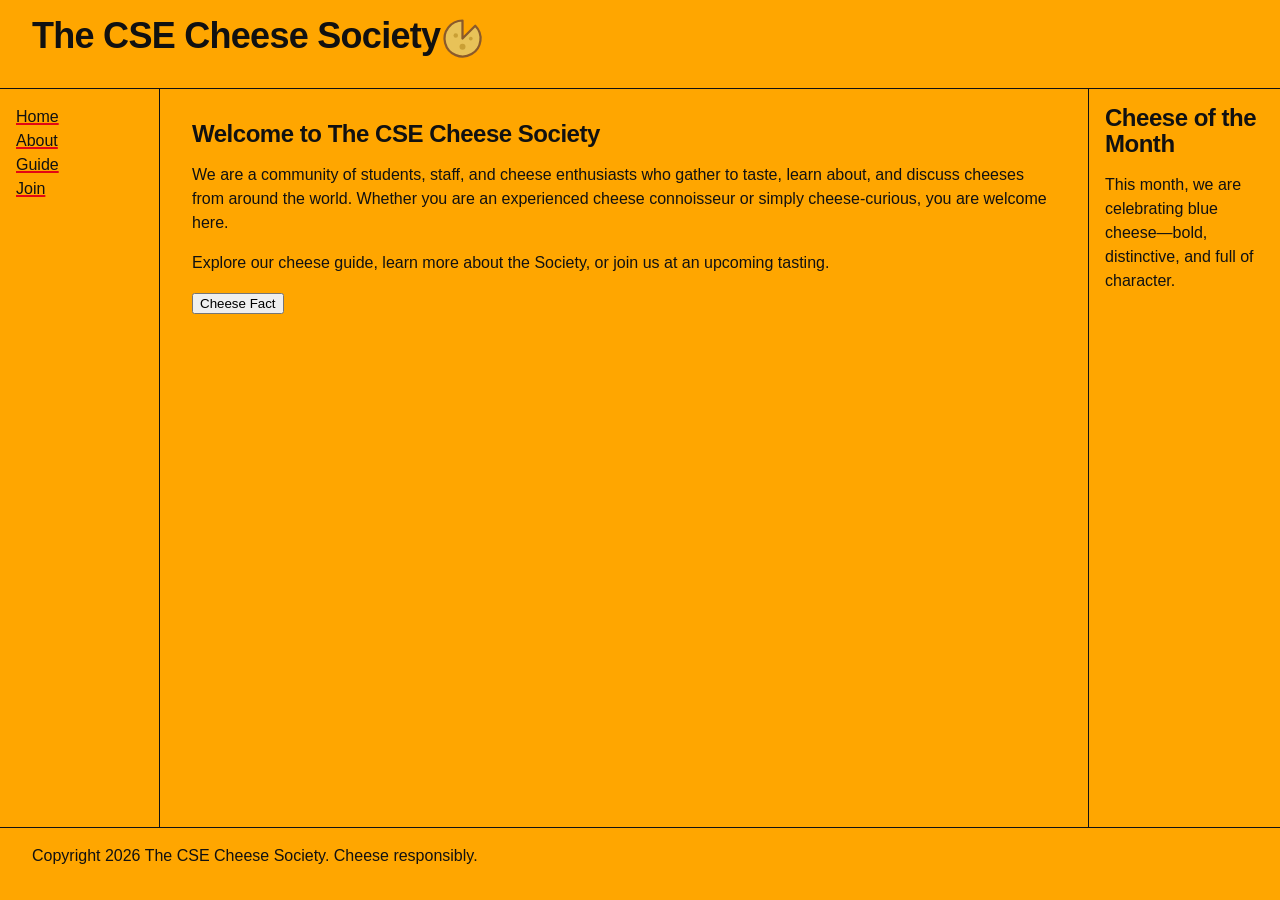
<file: index.html>
<!DOCTYPE html>
<html lang="en">
<head>
  <meta charset="utf-8">
  <meta name="viewport" content="width=device-width, initial-scale=1">
  <meta name="description" content="landing site for the CSE cheese society">
  <title>The CSE Cheese Society</title>
  <link rel="stylesheet" href="styles/tokens.css">
  <link rel="stylesheet" href="styles/home.css">
  <link rel="stylesheet" href="styles/global.css">
  <link rel="stylesheet" href="styles/site.css">
  <!--
    GRID HOLY GRAIL
    The full holy grail in ONE grid container — no wrappers, no nesting.
    grid-template-areas draws the layout as ASCII art: header and footer
    span all three columns, nav | main | aside share the middle row.
    Because every region is placed by name, the single media query below
    re-draws the whole page as one column just by rewriting the map.
  -->

</head>
<body>
  <header>
      <h1>The CSE Cheese Society</h1>
      <img src="images/logo.svg" alt="" width="45" height="45">
      
  </header>

  <nav>
    <ul>
      <li><a href="index.html">Home</a></li>
      <li><a href="about.html">About</a></li>
      <li><a href="guide/index.html">Guide</a></li>
      <li><a href="join.html">Join</a></li>
    </ul>
  </nav>

  <main>
    <h2>Welcome to The CSE Cheese Society</h2>
    <p>We are a community of students, staff, and cheese enthusiasts who gather to taste, learn about, and discuss 
      cheeses from around the world. Whether you are an experienced cheese connoisseur or simply cheese-curious, 
      you are welcome here.</p>
    <p>Explore our cheese guide, learn more about the Society, or join us at an upcoming tasting.</p>

    <button commandfor="cheese-fact-popover" command="toggle-popover">
      Cheese Fact
    </button>

    <div popover id="cheese-fact-popover">
      <h3>Cheese Fact</h3>
      <p>Cheese is one of the world&rsquo;s oldest prepared foods, with evidence of cheesemaking dating back thousands of years.</p>
    </div>
  </main>

  <aside>
    <h2>Cheese of the Month</h2>
    <p>This month, we are celebrating blue cheese&mdash;bold, distinctive, and full of character.</p>
  </aside>

  <footer>
    <p>Copyright 2026 The CSE Cheese Society. Cheese responsibly.</p>
  </footer>
</body>
</html>
</file>
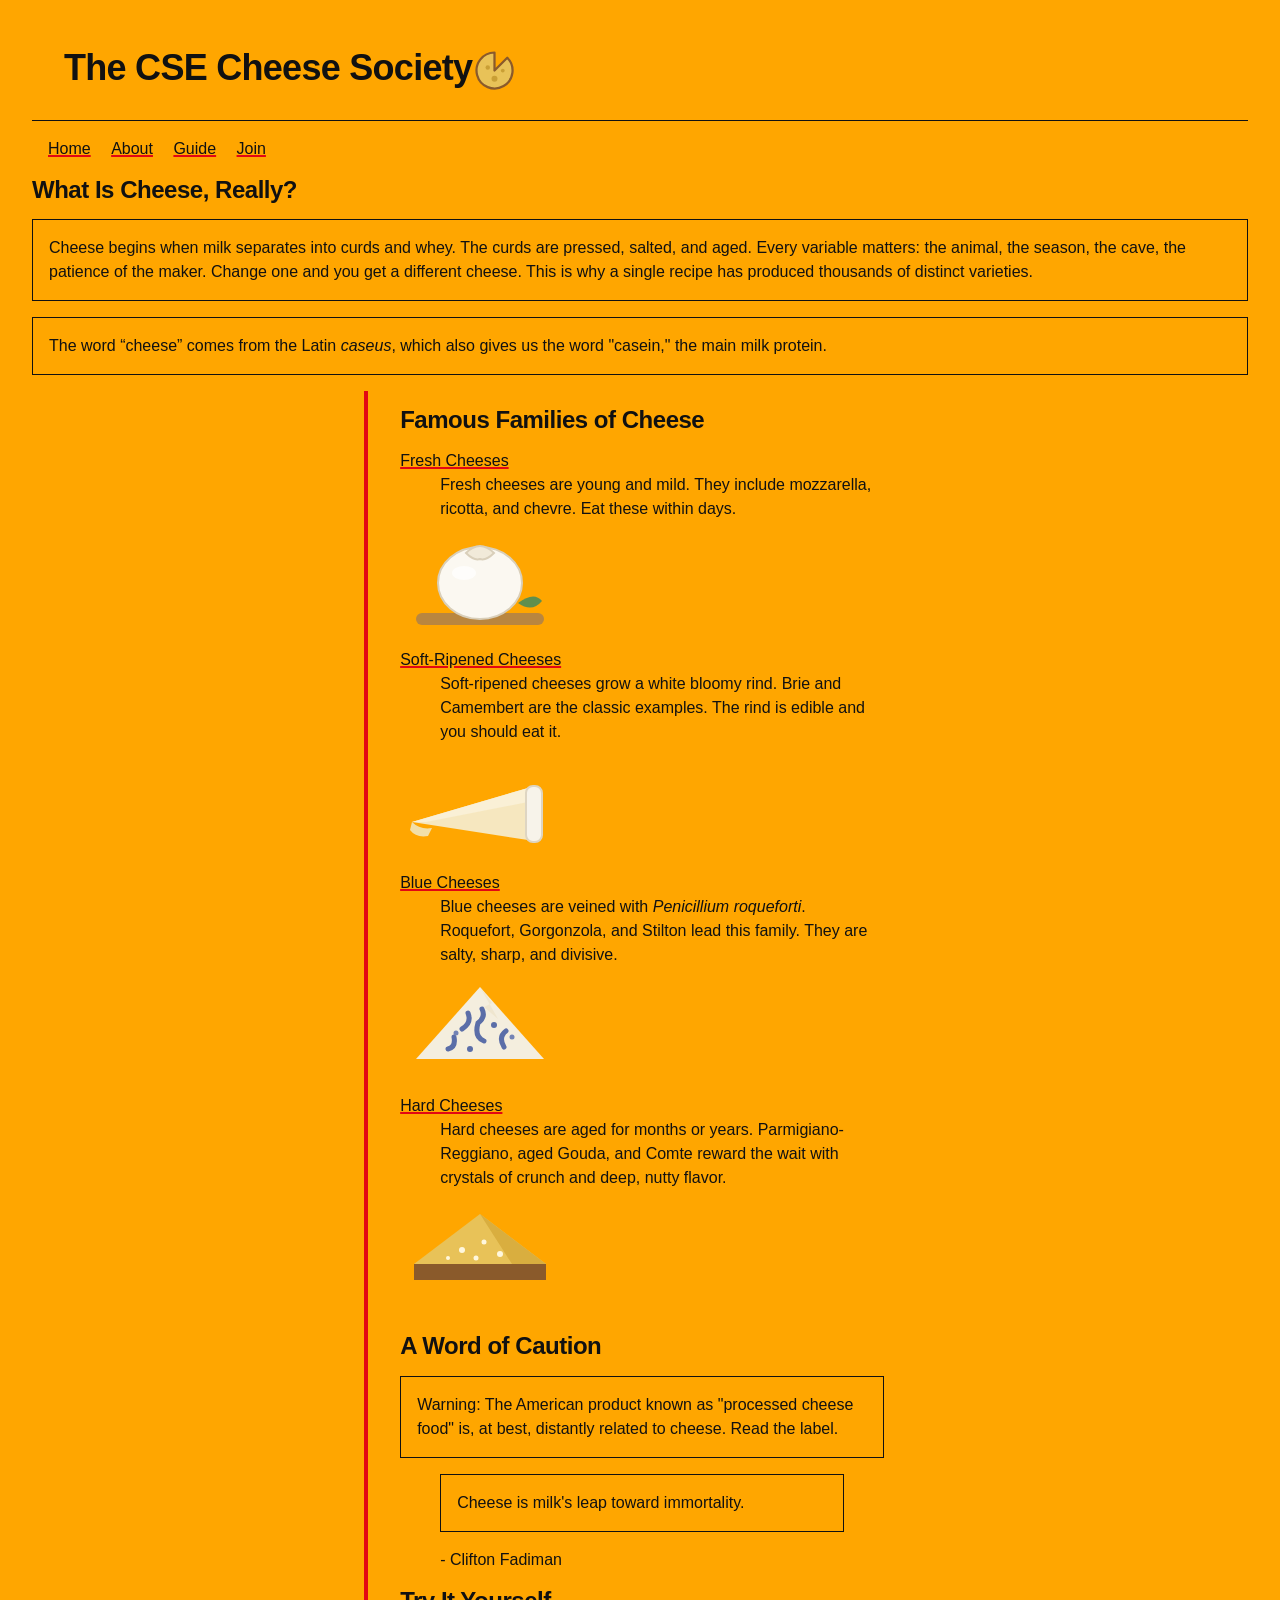
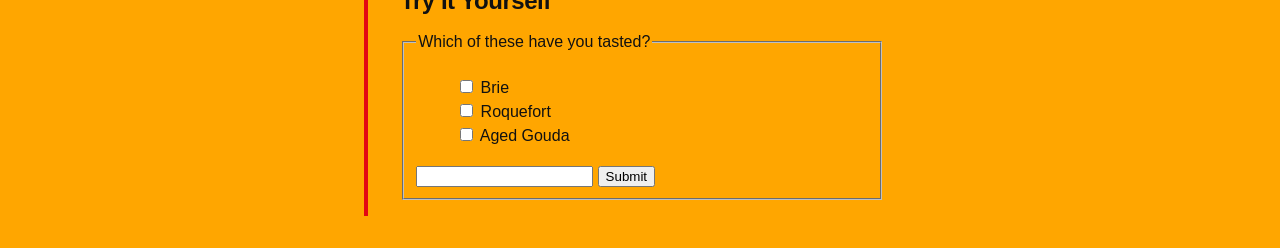
<file: guide/index.html>
<!DOCTYPE html>
<html lang="en">
<head>
  <meta charset="utf-8">
  <meta name="viewport" content="width=device-width, initial-scale=1">
  <meta name="description" content="describes what cheese is and introduces various kinds of cheese">
  <title>Cheese Guide</title>
  <link rel="stylesheet" href="../styles/tokens.css">
  <link rel="stylesheet" href="../styles/global.css">
  <link rel="stylesheet" href="../styles/site.css">
  <link rel="stylesheet" href="../styles/guide.css">

  <!--
    NORMAL FLOW
    With no layout CSS at all, block boxes (h1, p, section…) stack top to
    bottom and fill the available width, while inline boxes (strong, em, a…)
    run left to right inside lines of text.
    The only real layout rules here build the classic centered reading
    column: max-width plus margin-inline: auto on the article.
  -->

</head>


<body>

  <header>
      <h1>The CSE Cheese Society</h1>
      <img src="../images/logo.svg" alt="" width="45" height="45">
      
  </header>

  <nav>
    <ul>
      <li><a href="../index.html">Home</a></li>
      <li><a href="../about.html">About</a></li>
      <li><a href="index.html">Guide</a></li>
      <li><a href="../join.html">Join</a></li>
    </ul>
  </nav>

  <main>
    <h2>What Is Cheese, Really?</h2>

    <section>
      <p>Cheese begins when milk separates into curds and whey. The curds are 
                  pressed, salted, and aged. Every variable matters: the animal, the
                  season, the cave, the patience of the maker. Change one and you get a
                  different cheese. This is why a single recipe has produced thousands
                  of distinct varieties.</p>
      <p>The word <q>cheese</q> comes from the Latin <i class="latin" lang="la">caseus</i>, which also gives us the
                  word "casein," the main milk protein.</p>
    </section>

    <article class="cheese guide">

        <section class="cheese-families">
            <h2>Famous Families of Cheese</h2>
            <dl>
                <a href="fresh.html">
                <dt>Fresh Cheeses</dt>
                </a>
                <dd>Fresh cheeses are young and mild. They include mozzarella, ricotta, and chevre. Eat these within days.</dd>
                <img class="vt-fresh" src="../images/cheese-fresh.svg" alt="A ball of fresh mozzarella on a small board" width="160" height="120">

                <a href="soft.html">
                <dt>Soft-Ripened Cheeses</dt>
                </a>
                <dd>Soft-ripened cheeses grow a white bloomy rind. Brie and Camembert are the classic examples. The rind is edible and you should eat it.</dd>
                <img class="vt-soft" src="../images/cheese-soft.svg" alt="A wedge of soft-ripened brie with a bloomy white rind" width="160" height="120">

                <a href="blue.html">
                <dt>Blue Cheeses</dt>
                </a>
                <dd>Blue cheeses are veined with <i class="latin" lang="la">Penicillium roqueforti</i>. Roquefort,
                    Gorgonzola, and Stilton lead this family. They are salty, sharp, and
                    divisive.</dd>
                <img class="vt-blue" src="../images/cheese-blue.svg" alt="A crumbly wedge of blue cheese with dark veins" width="160" height="120">

                  
                <a href="hard.html">
                  <dt>Hard Cheeses</dt>
                </a>
                <dd>Hard cheeses are aged for months or years. Parmigiano-Reggiano,
                    aged Gouda, and Comte reward the wait with crystals of crunch and
                    deep, nutty flavor.</dd>
                <img class="vt-hard" src="../images/cheese-hard.svg" alt="A dense wedge of aged hard cheese with crunchy crystals" width="160" height="120">

            </dl>

        </section>


        <section class="caution">   
            <h2>A Word of Caution</h2>
            <p id="warning">Warning: The American product known as "processed cheese food" is,
            at best, distantly related to cheese. Read the label.</p>

            <blockquote>
                <p>Cheese is milk's leap toward
                immortality.</p>
                <footer>- Clifton Fadiman</footer>
            </blockquote>
            
        </section>

        <section class="try-it">
            <h2>Try It Yourself</h2>
            <form>
                <fieldset>
                    <legend>Which of these have you tasted?</legend>
                    <ul>
                        <input type="checkbox" id="brie" name="cheese" value="brie">
                        <label for="brie">Brie</label>

                        <br>

                        <input type="checkbox" id="roquefort" name="cheese" value="roquefort">
                        <label for="roquefort">Roquefort</label>

                        <br>

                        <input type="checkbox" id="aged-gouda" name="cheese" value="aged-gouda">
                        <label for="aged-gouda">Aged Gouda</label>

                        <br>
                    </ul>
                    <input type="text" id="cheese-tasted" name="cheese" value=""></input>

                    <button class="cheese-tasted" type="button">Submit</button>
                </fieldset>

            </form>

        </section>

    </article>
  </main>

</body>
</html>
</file>
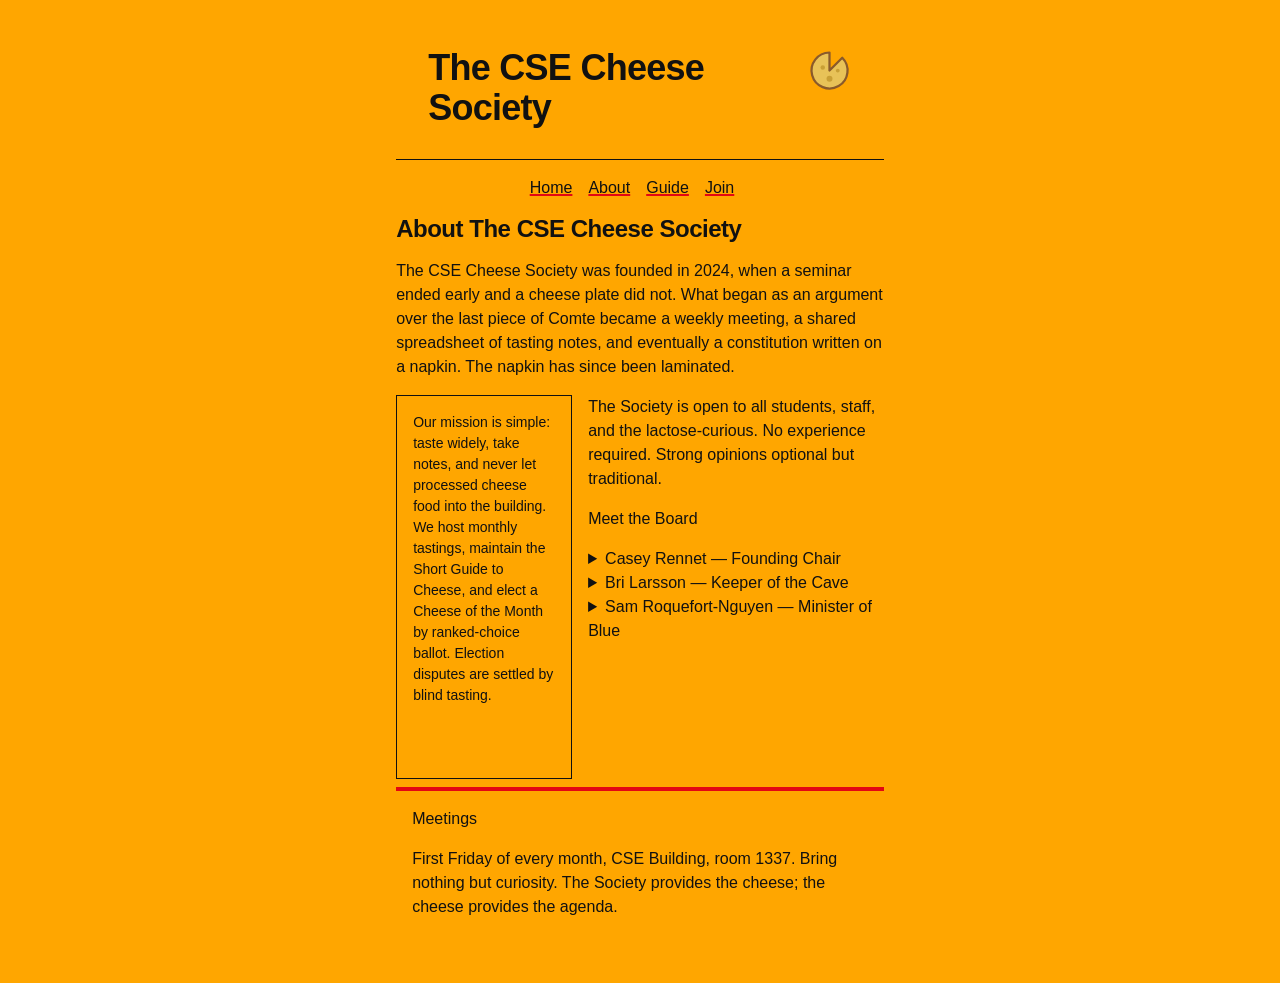
<file: about.html>
<!DOCTYPE html>
<html lang="en">
<head>
  <meta charset="utf-8">
  <meta name="viewport" content="width=device-width, initial-scale=1">
  <meta name="description" content="About the CSE cheese society and its current admin">
  <title>About</title>
  <link rel="stylesheet" href="styles/tokens.css">
  <link rel="stylesheet" href="styles/global.css">
  <link rel="stylesheet" href="styles/site.css">
  <link rel="stylesheet" href="styles/about.css">
  <!--
    FLOAT
    float: left shifts the figure to one side and takes it out of normal
    flow; the line boxes of following text shorten to wrap around it.
    The figure is deliberately taller than all the text, so the footer's
    clear: both is visible: without it, the footer would slide up and sit
    beside the float; with it, the footer starts below the figure's bottom.
  -->

</head>
<body>

  <header>
      <h1>The CSE Cheese Society</h1>
      <img src="images/logo.svg" alt="" width="45" height="45">
      
  </header>

  <nav>
    <ul>
      <li><a href="index.html">Home</a></li>
      <li><a href="about.html">About</a></li>
      <li><a href="guide/index.html">Guide</a></li>
      <li><a href="join.html">Join</a></li>
    </ul>
  </nav>

  <main>
    <h2>About The CSE Cheese Society</h2>
    <p>The CSE Cheese Society was founded in 2024, when a seminar ended
  early and a cheese plate did not. What began as an argument over the
  last piece of Comte became a weekly meeting, a shared spreadsheet of
  tasting notes, and eventually a constitution written on a napkin. The
  napkin has since been laminated.</p>

    <article>
      <figure>
        <figcaption>Our mission is simple: taste widely, take notes, and never let
  processed cheese food into the building. We host monthly tastings,
  maintain the Short Guide to Cheese, and elect a Cheese of the Month
  by ranked-choice ballot. Election disputes are settled by blind
  tasting.</figcaption>
      </figure>


      <p>The Society is open to all students, staff, and the lactose-curious.
  No experience required. Strong opinions optional but traditional.</p>

      <p>Meet the Board</p>
      <details>
          <summary>Casey Rennet — Founding Chair</summary>
          <p>Casey once drove four hours for a cheese that turned out to be sold
  out, and describes the trip as "still worth it." Responsible for the
  napkin constitution. Favorite family: hard. Favorite cheese: a
  five-year Gouda "that changed my life."</p>
      </details>

      <details>
          <summary>Bri Larsson — Keeper of the Cave</summary>
          <p>Bri manages the Society's aging fridge (a mini-fridge, lovingly
  mislabeled "THE CAVE") and its strict humidity log. Favorite family:
  soft-ripened. Position on rinds: eat them, always, no exceptions.</p>
      </details>

      <details>
          <summary>Sam Roquefort-Nguyen — Minister of Blue</summary>
          <p>Sam claims no relation to the village of Roquefort-sur-Soulzon but
  has never provided documentation either way. Runs the annual "Blue
  Cheese Amnesty" where skeptics get one supervised second chance.
  Favorite cheese: Stilton, at midnight, with port.</p>
      </details>

    </article>


  </main>

  <footer>
    <p>Meetings</p>
    <p>First Friday of every month, CSE Building, room 1337. Bring nothing
but curiosity. The Society provides the cheese; the cheese provides
the agenda.
</p>
  </footer>

</body>
</html>
</file>
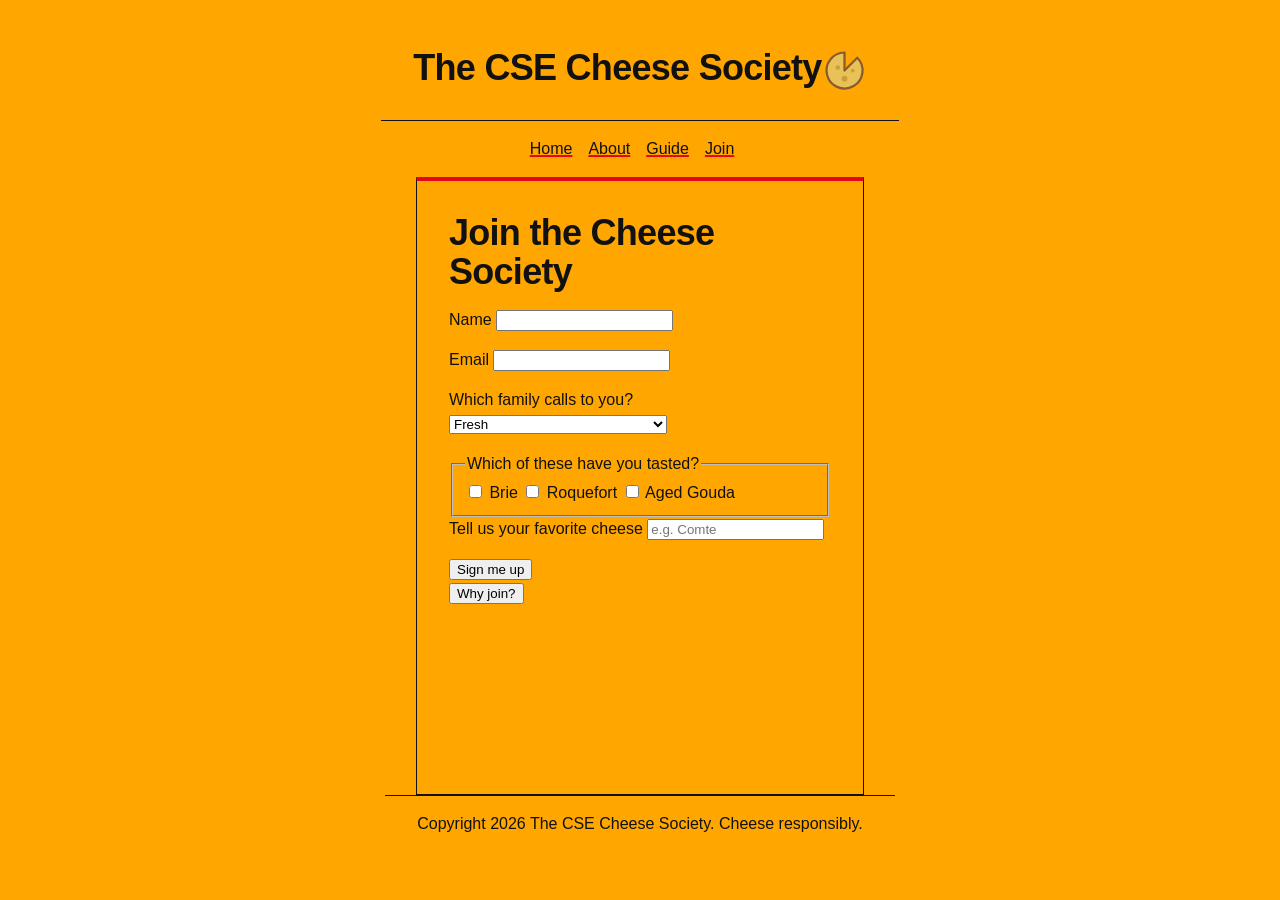
<file: join.html>
<!DOCTYPE html>
<html lang="en">
<head>
  <meta charset="utf-8">
  <meta name="viewport" content="width=device-width, initial-scale=1">
  <meta name="description" content="Sign up page for joing the CSE cheese society">
  <title>Join</title>
  <link rel="stylesheet" href="styles/tokens.css">
  <link rel="stylesheet" href="styles/global.css">
  <link rel="stylesheet" href="styles/join.css">
  <link rel="stylesheet" href="styles/site.css">
  <!--
    FLEX PAGE SCAFFOLD
    The body is a flex column at least as tall as the viewport. Header and
    footer take their natural height; main has flex: 1, so it grows to
    absorb the leftover space and pushes the footer to the bottom even
    when the content is short.
  -->

</head>


<body class="card">
  <header>
      <h1>The CSE Cheese Society</h1>
      <img src="images/logo.svg" alt="" width="45" height="45">
      
  </header>

  <nav>
    <ul>
      <li><a href="index.html">Home</a></li>
      <li><a href="about.html">About</a></li>
      <li><a href="guide/index.html">Guide</a></li>
      <li><a href="join.html">Join</a></li>
    </ul>
  </nav>

  <main>
    <h1>Join the Cheese Society</h1>
    <form>
      <p class="field">
        <label for="name">Name</label>
        <input id="name" name="name" type="text" autocomplete="name" required>
      </p>

      <p class="field">
        <label for="email">Email</label>
        <input id="email" name="email" type="email" autocomplete="email" required>
      </p>

      <p class="field">
        <label for="family">Which family calls to you?</label>
        <select id="family" name="family">
          <option value="fresh">Fresh</option>
          <option value="soft">Soft-ripened</option>
          <option value="blue">Blue</option>
          <option value="hard">Hard</option>
          <option value="undecided">Undecided &mdash; that&rsquo;s why I&rsquo;m here</option>
        </select>
      </p>

      <fieldset class="tasted">
        <legend>Which of these have you tasted?</legend>
        <label><input type="checkbox" name="tasted" value="brie"> Brie</label>
        <label><input type="checkbox" name="tasted" value="roquefort"> Roquefort</label>
        <label><input type="checkbox" name="tasted" value="aged-gouda"> Aged Gouda</label>
      </fieldset>

      <p class="field">
        <label for="favorite">Tell us your favorite cheese</label>
        <input id="favorite" name="favorite" type="text" placeholder="e.g. Comte">
      </p>

      <button type="submit">Sign me up</button>
    </form>

    <button command="show-modal" commandfor="why-join">Why join?</button>

    <dialog id="why-join">
      <h2>Why join?</h2>
      <ul>
        <li>Monthly tastings. The Society buys the cheese. You bring opinions.</li>
        <li>Voting rights in the Cheese of the Month election.</li>
        <li>Access to THE CAVE (a mini-fridge, but a very serious one).</li>
        <li>A laminated membership card featuring the cheese of your choice.</li>
        <li>Amnesty program for recovering blue-cheese skeptics.</li>
      </ul>
      <button command="close" commandfor="why-join">I'm Convinced</button>
    </dialog>


  </main>

  <footer>
    <p>Copyright 2026 The CSE Cheese Society. Cheese responsibly.</p>
  </footer>
</body>
</html>
</file>
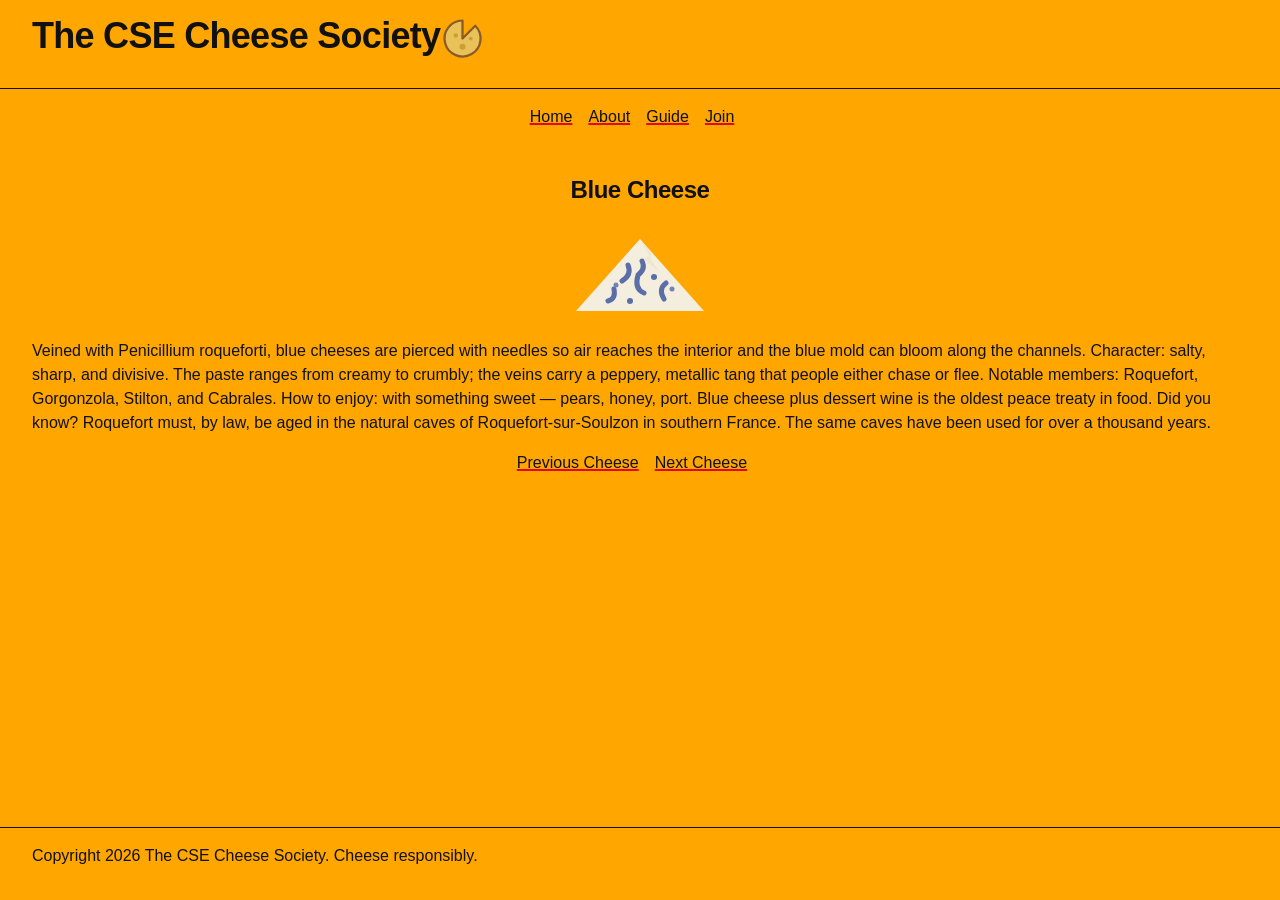
<file: guide/blue.html>
<!DOCTYPE html>
<html lang="en">
<head>
  <meta charset="utf-8">
  <meta name="viewport" content="width=device-width, initial-scale=1">
  <meta name="description" content="description of blue cheeses">
  <title>Blue Cheese</title>
  <link rel="stylesheet" href="../styles/tokens.css">
  <link rel="stylesheet" href="../styles/global.css">
  <link rel="stylesheet" href="../styles/site.css">
  <link rel="stylesheet" href="../styles/families.css">

  <!--
    GRID PAGE SCAFFOLD
    The same header/main/footer page as demo 06, built with grid instead.
    grid-template-areas names the rows so the CSS reads like a sketch of
    the page; each region claims its slot with grid-area. Rows are
    auto 1fr auto: natural height at the edges, main takes the rest.
  -->
</head>
<body>
  <header>
    <h1>The CSE Cheese Society</h1>
    <img src="../images/logo.svg" alt="" width="45" height="45">
      
  </header>

  <nav class="nav">
    <ol>
      <li><a href="../index.html">Home</a></li>
      <li><a href="../about.html">About</a></li>
      <li><a href="index.html">Guide</a></li>
      <li><a href="../join.html">Join</a></li>
    </ol>

  </nav>

  <main>
    <h2>Blue Cheese</h2>
    <img class="cheese-pic vt-blue" src="../images/cheese-blue.svg" alt="…" width="160" height="120">

    <p>Veined with Penicillium roqueforti, blue cheeses are pierced with
needles so air reaches the interior and the blue mold can bloom along
the channels.

Character: salty, sharp, and divisive. The paste ranges from creamy
to crumbly; the veins carry a peppery, metallic tang that people
either chase or flee.

Notable members: Roquefort, Gorgonzola, Stilton, and Cabrales.

How to enjoy: with something sweet — pears, honey, port. Blue cheese
plus dessert wine is the oldest peace treaty in food.

Did you know? Roquefort must, by law, be aged in the natural caves of
Roquefort-sur-Soulzon in southern France. The same caves have been
used for over a thousand years.</p>

    <ul>
      <li><a href="soft.html">Previous Cheese</a></li>
      <li><a href="hard.html">Next Cheese</a></li>
    </ul>

  </main>

  <footer>
    <p>Copyright 2026 The CSE Cheese Society. Cheese responsibly.</p>

  </footer>
</body>
</html>
</file>
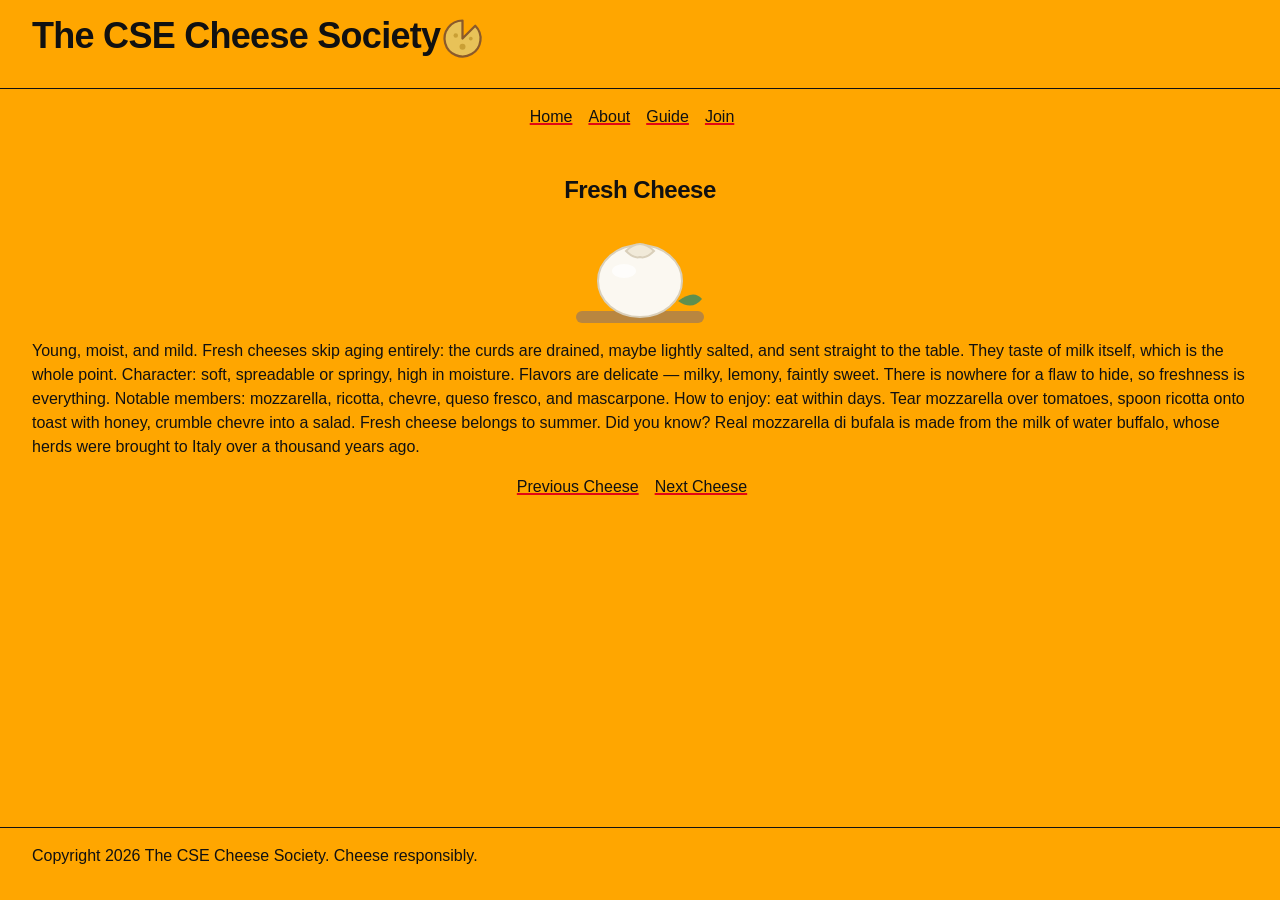
<file: guide/fresh.html>
<!DOCTYPE html>
<html lang="en">
<head>
  <meta charset="utf-8">
  <meta name="viewport" content="width=device-width, initial-scale=1">
  <meta name="description" content="description of fresh cheeses">
  <title>Fresh Cheese</title>
  <link rel="stylesheet" href="../styles/tokens.css">
  <link rel="stylesheet" href="../styles/global.css">
  <link rel="stylesheet" href="../styles/site.css">
  <link rel="stylesheet" href="../styles/families.css">

  <!--
    GRID PAGE SCAFFOLD
    The same header/main/footer page as demo 06, built with grid instead.
    grid-template-areas names the rows so the CSS reads like a sketch of
    the page; each region claims its slot with grid-area. Rows are
    auto 1fr auto: natural height at the edges, main takes the rest.
  -->
</head>
<body>
  <header>
    <h1>The CSE Cheese Society</h1>
      <img src="../images/logo.svg" alt="" width="45" height="45">
      
  </header>

  <nav class="nav">
    <ol>
      <li><a href="../index.html">Home</a></li>
      <li><a href="../about.html">About</a></li>
      <li><a href="index.html">Guide</a></li>
      <li><a href="../join.html">Join</a></li>
    </ol>

  </nav>

  <main>
    <h2>Fresh Cheese</h2>
    <img class="cheese-pic vt-fresh" src="../images/cheese-fresh.svg" alt="…" width="160" height="120">

    <p>Young, moist, and mild. Fresh cheeses skip aging entirely: the curds
are drained, maybe lightly salted, and sent straight to the table.
They taste of milk itself, which is the whole point.

Character: soft, spreadable or springy, high in moisture. Flavors are
delicate — milky, lemony, faintly sweet. There is nowhere for a flaw
to hide, so freshness is everything.

Notable members: mozzarella, ricotta, chevre, queso fresco, and
mascarpone.

How to enjoy: eat within days. Tear mozzarella over tomatoes, spoon
ricotta onto toast with honey, crumble chevre into a salad. Fresh
cheese belongs to summer.

Did you know? Real mozzarella di bufala is made from the milk of
water buffalo, whose herds were brought to Italy over a thousand
years ago.</p>

    <ul>
      <li><a href="hard.html">Previous Cheese</a></li>
      <li><a href="soft.html">Next Cheese</a></li>
    </ul>
  </main>

  <footer>
    <p>Copyright 2026 The CSE Cheese Society. Cheese responsibly.</p>

  </footer>
</body>
</html>
</file>
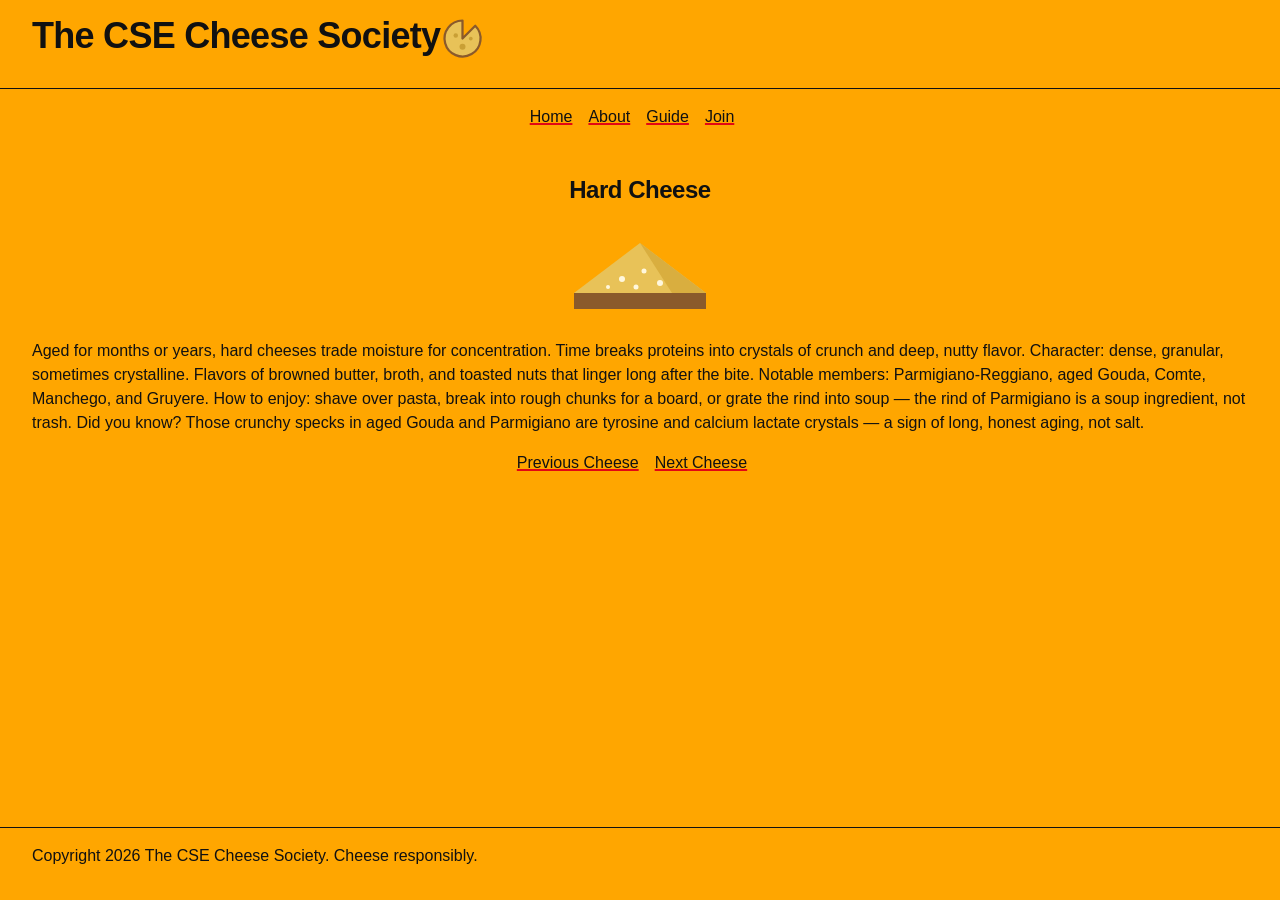
<file: guide/hard.html>
<!DOCTYPE html>
<html lang="en">
<head>
  <meta charset="utf-8">
  <meta name="viewport" content="width=device-width, initial-scale=1">
  <meta name="description" content="description of hard cheeses">
  <title>Hard Cheese</title>
  <link rel="stylesheet" href="../styles/tokens.css">
  <link rel="stylesheet" href="../styles/global.css">
  <link rel="stylesheet" href="../styles/site.css">
  <link rel="stylesheet" href="../styles/families.css">

  <!--
    GRID PAGE SCAFFOLD
    The same header/main/footer page as demo 06, built with grid instead.
    grid-template-areas names the rows so the CSS reads like a sketch of
    the page; each region claims its slot with grid-area. Rows are
    auto 1fr auto: natural height at the edges, main takes the rest.
  -->
</head>
<body>
  <header>
      <h1>The CSE Cheese Society</h1>
      <img src="../images/logo.svg" alt="" width="45" height="45">
      
  </header>

  <nav class="nav">
    <ol>
      <li><a href="../index.html">Home</a></li>
      <li><a href="../about.html">About</a></li>
      <li><a href="index.html">Guide</a></li>
      <li><a href="../join.html">Join</a></li>
    </ol>

  </nav>

  <main>
    <h2>Hard Cheese</h2>
    <img class="cheese-pic vt-hard" src="../images/cheese-hard.svg" alt="…" width="160" height="120">

    <p>Aged for months or years, hard cheeses trade moisture for
concentration. Time breaks proteins into crystals of crunch and deep,
nutty flavor.

Character: dense, granular, sometimes crystalline. Flavors of
browned butter, broth, and toasted nuts that linger long after the
bite.

Notable members: Parmigiano-Reggiano, aged Gouda, Comte, Manchego,
and Gruyere.

How to enjoy: shave over pasta, break into rough chunks for a board,
or grate the rind into soup — the rind of Parmigiano is a soup
ingredient, not trash.

Did you know? Those crunchy specks in aged Gouda and Parmigiano are
tyrosine and calcium lactate crystals — a sign of long, honest aging,
not salt.</p>

  <ul>
    <li><a href="blue.html">Previous Cheese</a></li>
    <li><a href="fresh.html">Next Cheese</a></li>
  </ul>

  </main>

  <footer>
    <p>Copyright 2026 The CSE Cheese Society. Cheese responsibly.</p>

  </footer>
</body>
</html>
</file>
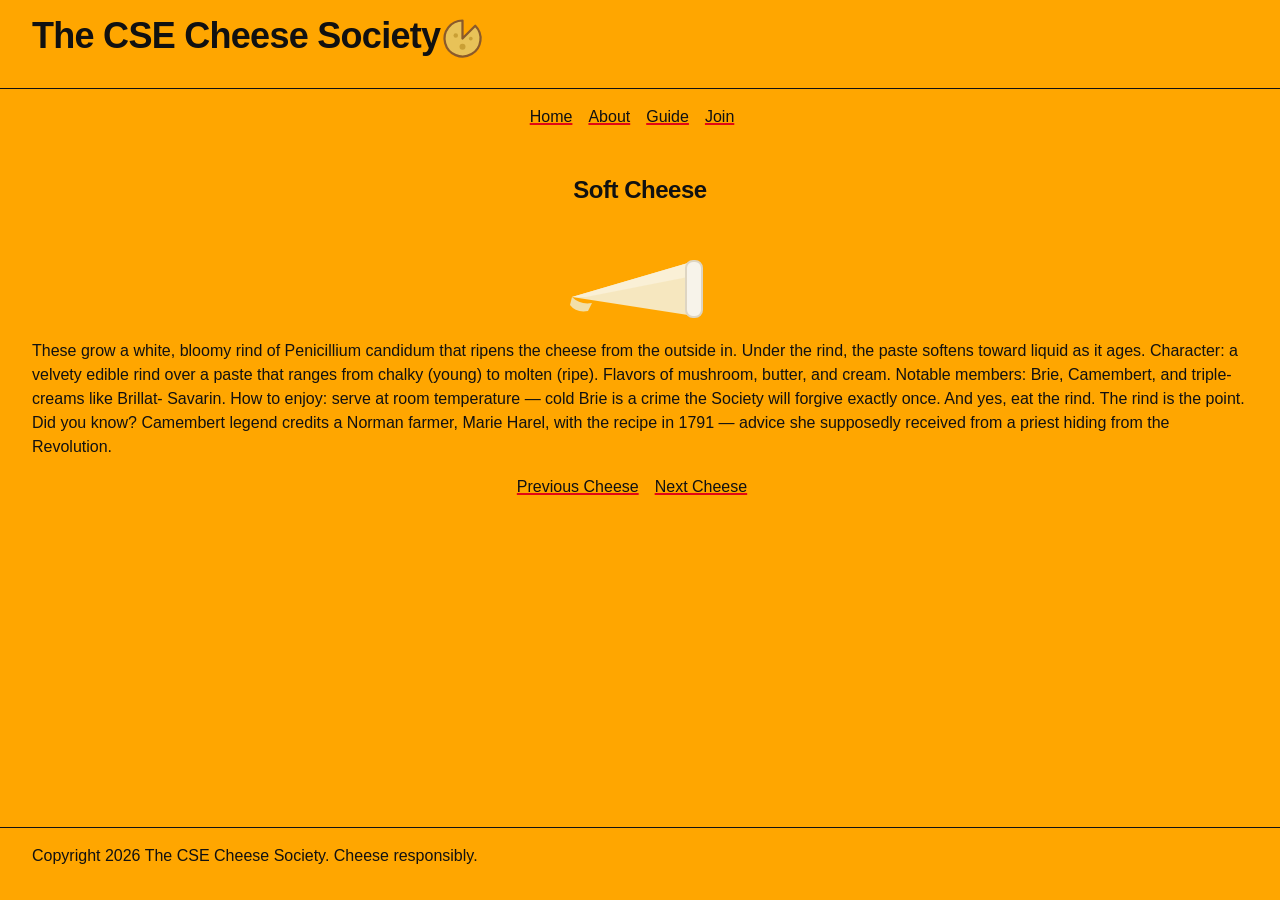
<file: guide/soft.html>
<!DOCTYPE html>
<html lang="en">
<head>
  <meta charset="utf-8">
  <meta name="viewport" content="width=device-width, initial-scale=1">
  <meta name="description" content="description of soft cheese">
  <title>Soft Cheese</title>
  <link rel="stylesheet" href="../styles/tokens.css">
  <link rel="stylesheet" href="../styles/global.css">
  <link rel="stylesheet" href="../styles/site.css">
  <link rel="stylesheet" href="../styles/families.css">

  <!--
    GRID PAGE SCAFFOLD
    The same header/main/footer page as demo 06, built with grid instead.
    grid-template-areas names the rows so the CSS reads like a sketch of
    the page; each region claims its slot with grid-area. Rows are
    auto 1fr auto: natural height at the edges, main takes the rest.
  -->
</head>
<body>
  <header>
      <h1>The CSE Cheese Society</h1>
      <img src="../images/logo.svg" alt="" width="45" height="45">
      
  </header>

  <nav class="nav">
    <ol>
      <li><a href="../index.html">Home</a></li>
      <li><a href="../about.html">About</a></li>
      <li><a href="index.html">Guide</a></li>
      <li><a href="../join.html">Join</a></li>
    </ol>

  </nav>

  <main>
    <h2>Soft Cheese</h2>
    <img class="cheese-pic vt-soft" src="../images/cheese-soft.svg" alt="…" width="160" height="120">

    <p>These grow a white, bloomy rind of Penicillium candidum that ripens
the cheese from the outside in. Under the rind, the paste softens
toward liquid as it ages.

Character: a velvety edible rind over a paste that ranges from chalky
(young) to molten (ripe). Flavors of mushroom, butter, and cream.

Notable members: Brie, Camembert, and triple-creams like Brillat-
Savarin.

How to enjoy: serve at room temperature — cold Brie is a crime the
Society will forgive exactly once. And yes, eat the rind. The rind is
the point.

Did you know? Camembert legend credits a Norman farmer, Marie Harel,
with the recipe in 1791 — advice she supposedly received from a
priest hiding from the Revolution.</p>

    <ul>
      <li><a href="fresh.html">Previous Cheese</a></li>
      <li><a href="blue.html">Next Cheese</a></li>
    </ul>
  </main>

  <footer>
    <p>Copyright 2026 The CSE Cheese Society. Cheese responsibly.</p>

  </footer>
</body>
</html>
</file>
<file: styles/tokens.css>
/* Design tokens only — no layout, no selectors beyond :root. */
:root {
  /* color */
  --ink: #111;
  --paper: #FFA600;
  --panel: #FFA600;
  --accent: #e30613;

  /* space */
  --space-1: 0.5rem;
  --space-2: 1rem;
  --space-3: 2rem;
  --space-4: 4rem;

  /* border */
  --border-style: solid;
  --border-width: 1px;
  --rule-width: 4px;
  --underline-width: 2px;
  --border: var(--border-width) var(--border-style) var(--ink);
  --rule: var(--rule-width) var(--border-style) var(--accent);

  /* type */
  --text-s: 0.875rem;
  --text-m: 1rem;
  --text-l: 1.5rem;
  --text-xl: 2.25rem;

  /* line length */
  --measure: 62ch;
}
</file>
<file: styles/home.css>
@layer layout {

  body {
    --nav-width: 10rem;
    --aside-width: 12rem;

    display: grid;
    grid-template-areas:
      "header header header"
      "nav    main   aside"
      "footer footer footer";
    grid-template-columns: var(--nav-width) 1fr var(--aside-width);
    grid-template-rows: auto 1fr auto;
    min-height: 100svh;

    > header {
      grid-area: header;
      padding: var(--space-2) var(--space-3);
      border-block-end: var(--border);
      background: var(--panel);
    }

    > nav {
      grid-area: nav;
      padding: var(--space-2);
      border-inline-end: var(--border);
      background: var(--panel);

      ul {
        margin: 0;
        padding: 0;
        list-style: none;
      }
    }

    > main {
      grid-area: main;
      padding: var(--space-3);
    }

    > aside {
      grid-area: aside;
      padding: var(--space-2);
      border-inline-start: var(--border);
      background: var(--panel);
    }

    > footer {
      grid-area: footer;
      padding: var(--space-2) var(--space-3);
      border-block-start: var(--border);
      background: var(--panel);
    }

    @media (max-width: 40rem) {
      grid-template-areas:
        "header"
        "nav"
        "main"
        "aside"
        "footer";
      grid-template-columns: 1fr;
      grid-template-rows: auto auto 1fr auto auto;

      > nav,
      > aside {
        border-inline: none;
        border-block-end: var(--border);
      }
    }
  }
}
</file>
<file: styles/global.css>
/* Reset, type, and color only — every layout rule lives in each demo's own
   <style>. Both layers below lose to any unlayered rule, so demo styles
   always override these without specificity fights. */

@layer reset, base, chrome, layout;

@layer reset {
  * {
    box-sizing: border-box;
  }

  body,
  figure {
    margin: 0;
  }
}

@layer base {
  body {
    background: var(--paper);
    color: var(--ink);
    font-family: "Helvetica Neue", Helvetica, Arial, sans-serif;
    font-size: var(--text-m);
    line-height: 1.5;
  }

  h1,
  h2 {
    margin-block: 0 var(--space-2);
    line-height: 1.1;
    letter-spacing: -0.02em;
  }

  h1 { font-size: var(--text-xl); }
  h2 { font-size: var(--text-l); }

  p {
    margin-block: 0 var(--space-2);
  }

  figcaption {
    font-size: var(--text-s);
  }

  a {
    color: var(--ink);
    text-decoration-color: var(--accent);
    text-decoration-thickness: var(--underline-width);

    &:hover {
      color: var(--accent);
    }
  }

  code {
    font-family: ui-monospace, "SF Mono", Menlo, monospace;
    font-size: 0.9em;
  }
}
</file>
<file: styles/site.css>
/* Shared chrome: header, nav, footer — collected from the page CSS files.
   Page files still own layout maps (grid/flex/float) and whether the nav
   is a horizontal row or a sidebar stack. */

@layer chrome {
  /* From home.css / families.css / join.css header rules */
  body > header {
    display: flex;
    padding: var(--space-2) var(--space-3);
    border-block-end: var(--border);
    background: var(--panel);
  }

  /* From home.css nav chrome — padding/background only */
  body > nav {
    padding: var(--space-2);
    background: var(--panel);
  }

  /* Shared list reset only — do NOT force flex/inline-block here.
     Home’s nav is a narrow sidebar; horizontal flex was clipping “Home”.
     Horizontal row styling stays in each page’s CSS (join/about/404/etc.). */
  body > nav ul,
  body > nav ol {
    margin: 0;
    padding: 0;
    list-style: none;
  }

  /* From home.css / families.css / join.css footer rules */
  body > footer {
    padding: var(--space-2) var(--space-3);
    border-block-start: var(--border);
    background: var(--panel);
  }
}

@media (prefers-reduced-motion: no-preference) {
  @view-transition {
    navigation: auto;
  }

  .vt-fresh { view-transition-name: cheese-fresh; }
  .vt-soft  { view-transition-name: cheese-soft; }
  .vt-blue  { view-transition-name: cheese-blue; }
  .vt-hard  { view-transition-name: cheese-hard; }
}
</file>
<file: styles/guide.css>
@layer layout {
    body {
        padding: var(--space-3);
    }

    section {
        p {
        padding: var(--space-2);
        border: var(--border);
        background: var(--panel);
        }

        strong,
        em {
        background: var(--paper);
        outline: var(--border-width) var(--border-style) var(--accent);
        }
    }

    article {
        max-width: var(--measure);
        margin-inline: auto;
        padding: var(--space-2) var(--space-3);
        border-inline-start: var(--rule);
        background: var(--panel);
    }

    nav > ul {
    list-style-type: none;
    margin: 0;
    padding: 0;
    justify-content: center;
    }

    nav li {
    display: inline-block;
    margin-inline-end: 1rem; 
    }

    header p {
        color: #365314;
    }
}
</file>
<file: styles/about.css>
@layer layout {
    body {
        --figure-width: 11rem;
        --figure-height: 24rem;

        max-width: var(--measure);
        margin-inline: auto;
        padding: var(--space-3);

        article {
        figure {
            float: left;
            width: var(--figure-width);
            min-height: var(--figure-height);
            margin: 0 var(--space-2) var(--space-1) 0;
            padding: var(--space-2);
            border: var(--border);
            background: var(--panel);
        }
        }

        details {
        clear: right;
        }

        > footer {
        clear: both;
        padding: var(--space-2);
        border-block-start: var(--rule);
        background: var(--panel);
        }
    }

    ul {
    list-style-type: none;
    margin: 0;
    padding: 0;
    display: flex;
    justify-content: center;
    }

    nav li {
    display: inline-block;
    margin-inline-end: 1rem; 
    }
}
</file>
<file: styles/join.css>
@layer layout {
/*. template 5 */
    .card {
        --card-width: 28rem;

        display: flex;
        justify-content: center;
        align-items: center;
        min-height: 100svh;
        padding: var(--space-3);
    }



    /*.  template 6 */

    body {
        display: flex;
        flex-direction: column;
        min-height: 100svh;

        > header {
        padding: var(--space-2) var(--space-3);
        border-block-end: var(--border);
        background: var(--panel);
        }

        > main {
        flex: 1;
        
        max-width: var(--card-width);
        padding: var(--space-3);
        border: var(--border);
        border-block-start: var(--rule);
        background: var(--panel);
        }

        > footer {
        padding: var(--space-2) var(--space-3);
        border-block-start: var(--border);
        background: var(--panel);
        }
    }


    nav > ul {
    list-style-type: none;
    margin: 0;
    padding: 0;
    display: flex;
    justify-content: center;
    }

    nav li {
    display: inline-block;
    margin-inline-end: 1rem; 
    }
}
</file>
<file: styles/families.css>
@layer layout {
 body {
    display: grid;
    grid-template-areas:
        "header"
        "nav"
        "main"
        "footer";
    grid-template-rows: auto auto 1fr auto;
    min-height: 100svh;
        
    
    > header {
        grid-area: header;
        padding: var(--space-2) var(--space-3);
        border-block-end: var(--border);
        background: var(--panel);
        }

        > main {
        grid-area: main;
        padding: var(--space-3);
        }

        > footer {
        grid-area: footer;
        padding: var(--space-2) var(--space-3);
        border-block-start: var(--border);
        background: var(--panel);
        }
    }

    img, ul, ol {
    list-style-type: none;
    margin: 0;
    padding: 0;
    display: flex;
    justify-content: center;
    }

    nav li, main li {
    display: inline-block;
    margin-inline-end: 1rem; 
    }

    .cheese-pic {
    display: block;
    margin-inline: auto;
    }

    h2 {
        text-align: center;
    }

}
</file>
